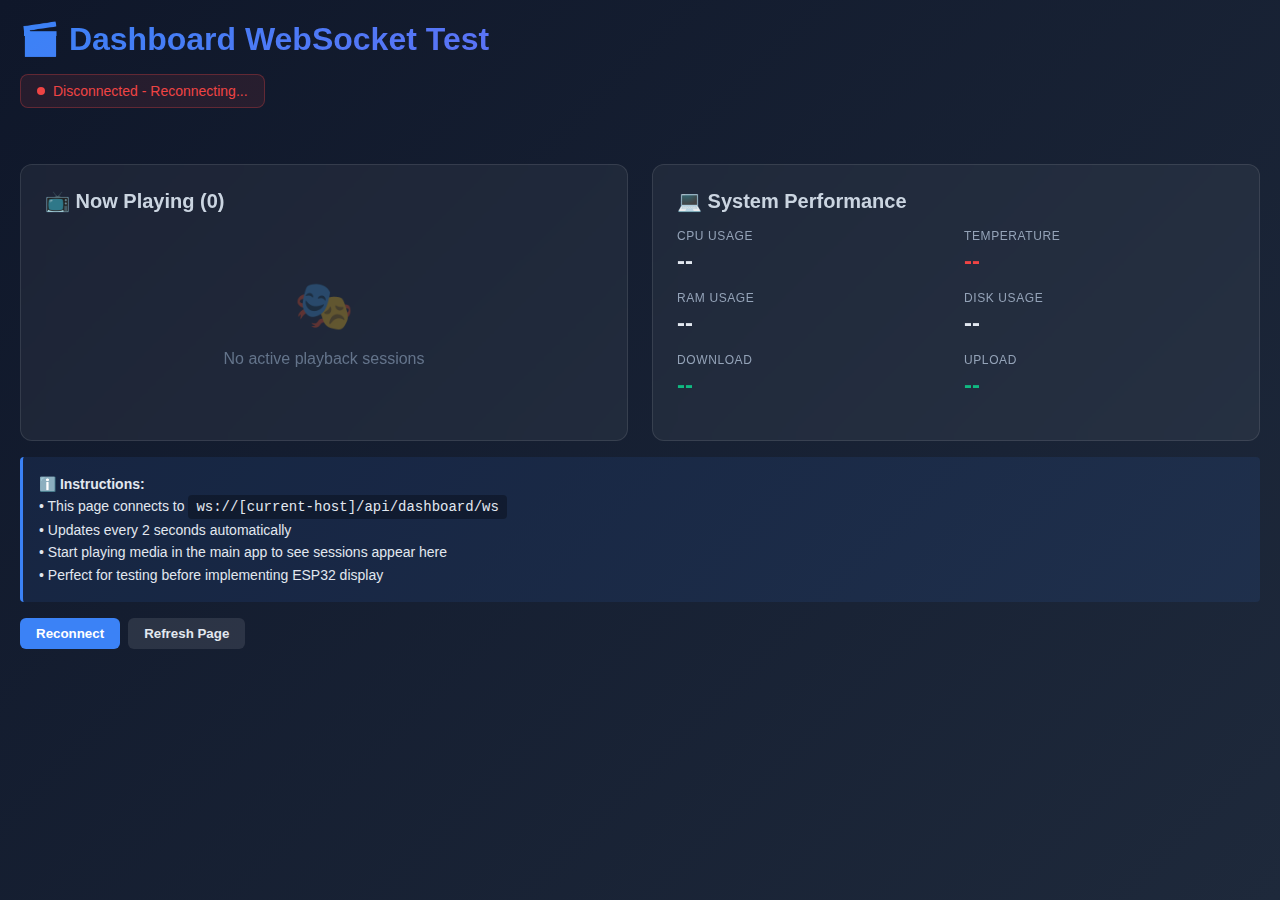
<file: app/static/dashboard_test.html>
<!DOCTYPE html>
<html lang="en">
<head>
    <meta charset="UTF-8">
    <meta name="viewport" content="width=device-width, initial-scale=1.0">
    <title>Dashboard WebSocket Test - Nomad Pi</title>
    <style>
        * {
            margin: 0;
            padding: 0;
            box-sizing: border-box;
        }

        body {
            font-family: 'Inter', -apple-system, BlinkMacSystemFont, 'Segoe UI', sans-serif;
            background: linear-gradient(135deg, #0f172a 0%, #1e293b 100%);
            color: #e2e8f0;
            padding: 20px;
            min-height: 100vh;
        }

        .container {
            max-width: 1400px;
            margin: 0 auto;
        }

        h1 {
            font-size: 2rem;
            margin-bottom: 1rem;
            background: linear-gradient(135deg, #3b82f6 0%, #8b5cf6 100%);
            -webkit-background-clip: text;
            -webkit-text-fill-color: transparent;
            background-clip: text;
        }

        .status {
            display: inline-flex;
            align-items: center;
            gap: 0.5rem;
            padding: 0.5rem 1rem;
            border-radius: 8px;
            font-size: 0.875rem;
            font-weight: 500;
            margin-bottom: 1.5rem;
        }

        .status.connected {
            background: rgba(16, 185, 129, 0.1);
            color: #10b981;
            border: 1px solid rgba(16, 185, 129, 0.3);
        }

        .status.disconnected {
            background: rgba(239, 68, 68, 0.1);
            color: #ef4444;
            border: 1px solid rgba(239, 68, 68, 0.3);
        }

        .status-dot {
            width: 8px;
            height: 8px;
            border-radius: 50%;
            background: currentColor;
            animation: pulse 2s ease-in-out infinite;
        }

        @keyframes pulse {
            0%, 100% { opacity: 1; }
            50% { opacity: 0.5; }
        }

        .grid {
            display: grid;
            grid-template-columns: repeat(auto-fit, minmax(400px, 1fr));
            gap: 1.5rem;
            margin-top: 2rem;
        }

        .card {
            background: rgba(255, 255, 255, 0.05);
            backdrop-filter: blur(10px);
            border: 1px solid rgba(255, 255, 255, 0.1);
            border-radius: 12px;
            padding: 1.5rem;
        }

        .card h2 {
            font-size: 1.25rem;
            margin-bottom: 1rem;
            color: #cbd5e1;
        }

        .session {
            background: rgba(59, 130, 246, 0.1);
            border: 1px solid rgba(59, 130, 246, 0.3);
            border-radius: 8px;
            padding: 1rem;
            margin-bottom: 1rem;
        }

        .session:last-child {
            margin-bottom: 0;
        }

        .session-header {
            display: flex;
            justify-content: space-between;
            align-items: start;
            margin-bottom: 0.75rem;
        }

        .session-title {
            font-weight: 600;
            font-size: 1.1rem;
            color: #e2e8f0;
        }

        .session-state {
            padding: 0.25rem 0.75rem;
            border-radius: 4px;
            font-size: 0.75rem;
            font-weight: 600;
            text-transform: uppercase;
        }

        .state-playing {
            background: rgba(16, 185, 129, 0.2);
            color: #10b981;
        }

        .state-paused {
            background: rgba(251, 191, 36, 0.2);
            color: #fbbf24;
        }

        .session-info {
            display: grid;
            grid-template-columns: repeat(2, 1fr);
            gap: 0.5rem;
            font-size: 0.875rem;
            color: #94a3b8;
            margin-top: 0.75rem;
        }

        .progress-bar {
            width: 100%;
            height: 8px;
            background: rgba(255, 255, 255, 0.1);
            border-radius: 4px;
            overflow: hidden;
            margin: 0.75rem 0;
        }

        .progress-fill {
            height: 100%;
            background: linear-gradient(90deg, #3b82f6 0%, #8b5cf6 100%);
            transition: width 0.3s ease;
        }

        .stat-grid {
            display: grid;
            grid-template-columns: repeat(2, 1fr);
            gap: 1rem;
        }

        .stat {
            display: flex;
            flex-direction: column;
            gap: 0.25rem;
        }

        .stat-label {
            font-size: 0.75rem;
            color: #94a3b8;
            text-transform: uppercase;
            letter-spacing: 0.05em;
        }

        .stat-value {
            font-size: 1.5rem;
            font-weight: 700;
            color: #e2e8f0;
        }

        .stat-value.temp {
            color: #ef4444;
        }

        .stat-value.good {
            color: #10b981;
        }

        .empty-state {
            text-align: center;
            padding: 3rem 1rem;
            color: #64748b;
        }

        .empty-state-icon {
            font-size: 3rem;
            margin-bottom: 1rem;
            opacity: 0.3;
        }

        .controls {
            margin-top: 1rem;
            display: flex;
            gap: 0.5rem;
        }

        button {
            padding: 0.5rem 1rem;
            border-radius: 6px;
            border: none;
            font-weight: 600;
            cursor: pointer;
            transition: all 0.2s;
        }

        .btn-primary {
            background: #3b82f6;
            color: white;
        }

        .btn-primary:hover {
            background: #2563eb;
        }

        .btn-secondary {
            background: rgba(255, 255, 255, 0.1);
            color: #e2e8f0;
        }

        .btn-secondary:hover {
            background: rgba(255, 255, 255, 0.2);
        }

        code {
            background: rgba(0, 0, 0, 0.3);
            padding: 0.25rem 0.5rem;
            border-radius: 4px;
            font-family: 'Monaco', 'Courier New', monospace;
            font-size: 0.875rem;
        }

        .info-box {
            background: rgba(59, 130, 246, 0.1);
            border-left: 3px solid #3b82f6;
            padding: 1rem;
            margin-top: 1rem;
            border-radius: 4px;
            font-size: 0.875rem;
            line-height: 1.6;
        }
    </style>
</head>
<body>
    <div class="container">
        <h1>🎬 Dashboard WebSocket Test</h1>
        <div id="status" class="status disconnected">
            <span class="status-dot"></span>
            <span>Disconnected</span>
        </div>

        <div class="grid">
            <!-- Now Playing Sessions -->
            <div class="card">
                <h2>📺 Now Playing (<span id="session-count">0</span>)</h2>
                <div id="sessions">
                    <div class="empty-state">
                        <div class="empty-state-icon">🎭</div>
                        <p>No active playback sessions</p>
                    </div>
                </div>
            </div>

            <!-- System Stats -->
            <div class="card">
                <h2>💻 System Performance</h2>
                <div class="stat-grid">
                    <div class="stat">
                        <div class="stat-label">CPU Usage</div>
                        <div class="stat-value" id="cpu">--</div>
                    </div>
                    <div class="stat">
                        <div class="stat-label">Temperature</div>
                        <div class="stat-value temp" id="temp">--</div>
                    </div>
                    <div class="stat">
                        <div class="stat-label">RAM Usage</div>
                        <div class="stat-value" id="ram">--</div>
                    </div>
                    <div class="stat">
                        <div class="stat-label">Disk Usage</div>
                        <div class="stat-value" id="disk">--</div>
                    </div>
                    <div class="stat">
                        <div class="stat-label">Download</div>
                        <div class="stat-value good" id="download">--</div>
                    </div>
                    <div class="stat">
                        <div class="stat-label">Upload</div>
                        <div class="stat-value good" id="upload">--</div>
                    </div>
                </div>
            </div>
        </div>

        <!-- Connection Info -->
        <div class="info-box">
            <strong>ℹ️ Instructions:</strong><br>
            • This page connects to <code>ws://[current-host]/api/dashboard/ws</code><br>
            • Updates every 2 seconds automatically<br>
            • Start playing media in the main app to see sessions appear here<br>
            • Perfect for testing before implementing ESP32 display
        </div>

        <div class="controls">
            <button class="btn-primary" onclick="connect()">Reconnect</button>
            <button class="btn-secondary" onclick="location.reload()">Refresh Page</button>
        </div>
    </div>

    <script>
        let ws = null;
        let reconnectInterval = null;

        function formatBytes(bytes) {
            if (!bytes || bytes === 0) return '0 B/s';
            const k = 1000;
            const sizes = ['B/s', 'KB/s', 'MB/s', 'GB/s'];
            const i = Math.floor(Math.log(bytes) / Math.log(k));
            return (bytes / Math.pow(k, i)).toFixed(2) + ' ' + sizes[i];
        }

        function formatTime(seconds) {
            const h = Math.floor(seconds / 3600);
            const m = Math.floor((seconds % 3600) / 60);
            const s = Math.floor(seconds % 60);
            if (h > 0) {
                return `${h}:${m.toString().padStart(2, '0')}:${s.toString().padStart(2, '0')}`;
            }
            return `${m}:${s.toString().padStart(2, '0')}`;
        }

        function connect() {
            if (ws) {
                ws.close();
            }

            const protocol = window.location.protocol === 'https:' ? 'wss:' : 'ws:';
            const wsUrl = `${protocol}//${window.location.host}/api/dashboard/ws`;

            console.log('Connecting to:', wsUrl);
            ws = new WebSocket(wsUrl);

            ws.onopen = () => {
                console.log('WebSocket connected');
                document.getElementById('status').className = 'status connected';
                document.getElementById('status').innerHTML = '<span class="status-dot"></span><span>Connected</span>';

                if (reconnectInterval) {
                    clearInterval(reconnectInterval);
                    reconnectInterval = null;
                }
            };

            ws.onclose = () => {
                console.log('WebSocket disconnected');
                document.getElementById('status').className = 'status disconnected';
                document.getElementById('status').innerHTML = '<span class="status-dot"></span><span>Disconnected - Reconnecting...</span>';

                // Auto-reconnect
                if (!reconnectInterval) {
                    reconnectInterval = setInterval(() => connect(), 5000);
                }
            };

            ws.onerror = (error) => {
                console.error('WebSocket error:', error);
            };

            ws.onmessage = (event) => {
                try {
                    const data = JSON.parse(event.data);
                    updateDashboard(data);
                } catch (e) {
                    console.error('Error parsing message:', e);
                }
            };
        }

        function updateDashboard(data) {
            // Update sessions
            const sessionsEl = document.getElementById('sessions');
            const sessionCountEl = document.getElementById('session-count');

            sessionCountEl.textContent = data.sessions.length;

            if (data.sessions.length === 0) {
                sessionsEl.innerHTML = `
                    <div class="empty-state">
                        <div class="empty-state-icon">🎭</div>
                        <p>No active playback sessions</p>
                    </div>
                `;
            } else {
                sessionsEl.innerHTML = data.sessions.map(session => `
                    <div class="session">
                        <div class="session-header">
                            <div class="session-title">${session.title || 'Unknown'}</div>
                            <span class="session-state state-${session.state}">${session.state}</span>
                        </div>
                        <div class="progress-bar">
                            <div class="progress-fill" style="width: ${session.progress_percent}%"></div>
                        </div>
                        <div class="session-info">
                            <div>👤 ${session.username}</div>
                            <div>📁 ${session.media_type}</div>
                            <div>⏱️ ${formatTime(session.current_time)} / ${formatTime(session.duration)}</div>
                            <div>📊 ${session.progress_percent.toFixed(1)}%</div>
                        </div>
                    </div>
                `).join('');
            }

            // Update system stats
            const sys = data.system;
            document.getElementById('cpu').textContent = `${sys.cpu_percent}%`;
            document.getElementById('temp').textContent = sys.cpu_temp ? `${sys.cpu_temp}°C` : 'N/A';
            document.getElementById('ram').textContent = `${sys.ram_percent}%`;
            document.getElementById('disk').textContent = `${sys.disk_percent}%`;
            document.getElementById('download').textContent = formatBytes(sys.network_down_bps);
            document.getElementById('upload').textContent = formatBytes(sys.network_up_bps);
        }

        // Connect on page load
        connect();
    </script>
</body>
</html>
</file>
